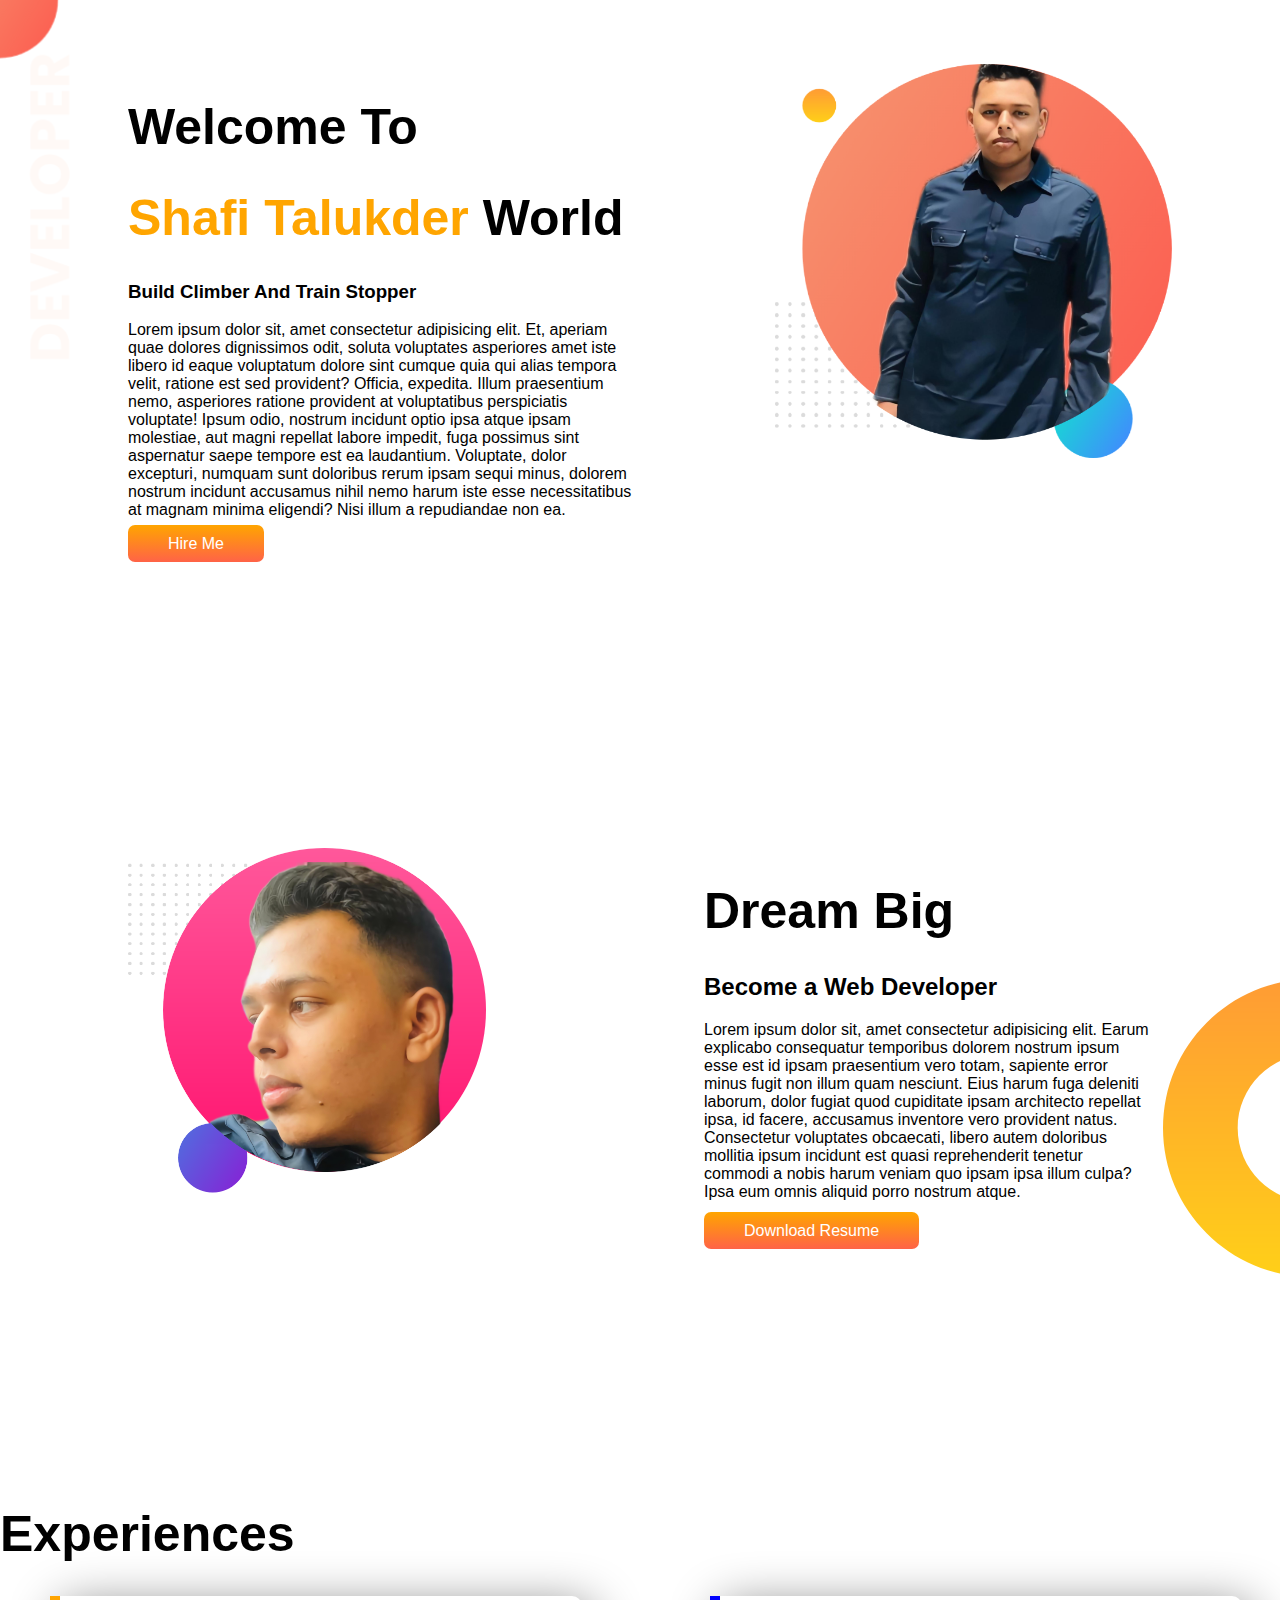
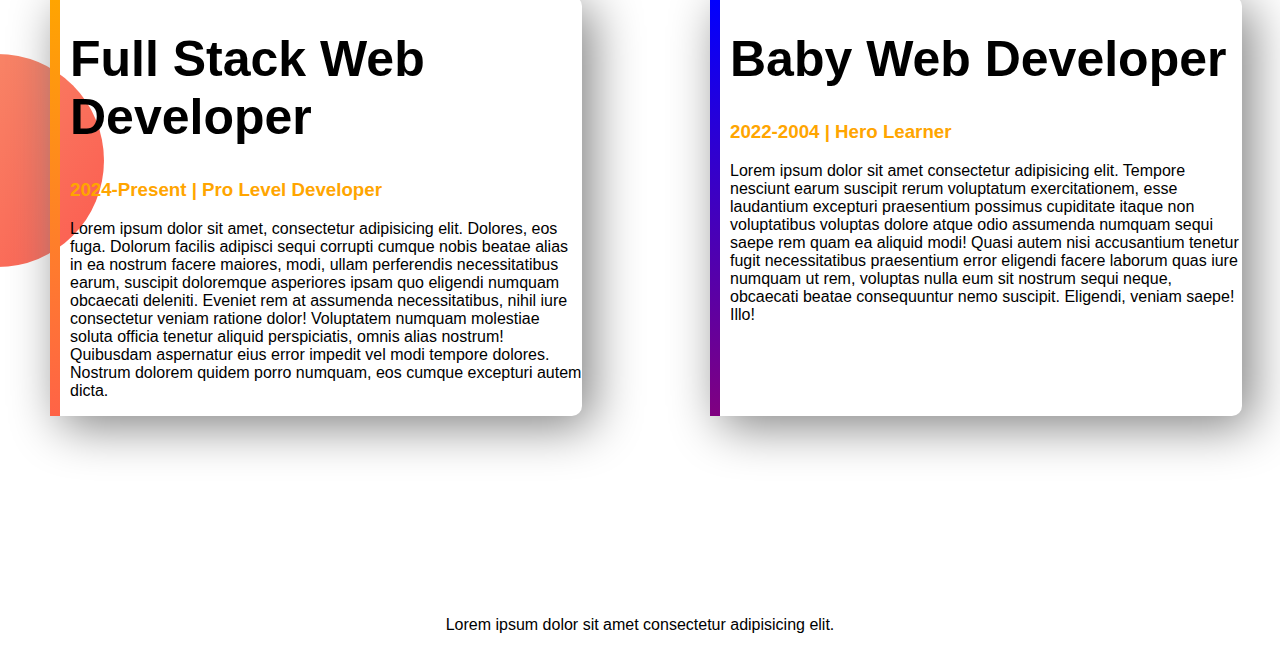
<file: index.html>
<!DOCTYPE html>
<html lang="en">
<head>
    <meta charset="UTF-8">
    <meta http-equiv="X-UA-Compatible" content="IE=edge">
    <meta name="viewport" content="width=device-width, initial-scale=1.0">
    <style>
        @import url('https://fonts.googleapis.com/css2?family=Roboto+Condensed:wght@300&family=Yomogi&display=swap');
    </style>
    <link rel="stylesheet" href="style.css">
    <title>Programmer Talukder</title>
</head>
<body>
    <section class="top-banner flexible" >
        <div class="half-width"><h1>Welcome To</h1>
            <h1><span class="orange-color">Shafi Talukder </span>World</h1>
            <h3>Build Climber And Train Stopper</h3>
            <p>Lorem ipsum dolor sit, amet consectetur adipisicing elit. Et, aperiam quae dolores dignissimos odit, soluta voluptates asperiores amet iste libero id eaque voluptatum dolore sint cumque quia qui alias tempora velit, ratione est sed provident? Officia, expedita. Illum praesentium nemo, asperiores ratione provident at voluptatibus perspiciatis voluptate! Ipsum odio, nostrum incidunt optio ipsa atque ipsam molestiae, aut magni repellat labore impedit, fuga possimus sint aspernatur saepe tempore est ea laudantium. Voluptate, dolor excepturi, numquam sunt doloribus rerum ipsam sequi minus, dolorem nostrum incidunt accusamus nihil nemo harum iste esse necessitatibus at magnam minima eligendi? Nisi illum a repudiandae non ea.</p>
            <a class="hire" href="http://youtube.com" alt="#">Hire Me</a>
        </div>
        <div class="half-width">
        <img src="my-bg2.png" alt="myphoto">
        </div>
        </section>
    <section class="dreambig flexible">
        <div class="half-width">
            <img src="my-bg2 (1).png">
        </div>
        <div class="half-width" id="pra">
            <h1>Dream Big</h1>
            <h2>Become a Web Developer</h2>
            <p class>Lorem ipsum dolor sit, amet consectetur adipisicing elit. Earum explicabo consequatur temporibus dolorem nostrum ipsum esse est id ipsam praesentium vero totam, sapiente error minus fugit non illum quam nesciunt. Eius harum fuga deleniti laborum, dolor fugiat quod cupiditate ipsam architecto repellat ipsa, id facere, accusamus inventore vero provident natus. Consectetur voluptates obcaecati, libero autem doloribus mollitia ipsum incidunt est quasi reprehenderit tenetur commodi a nobis harum veniam quo ipsam ipsa illum culpa? Ipsa eum omnis aliquid porro nostrum atque.</p>
            <a href="http://google.com" alt="#" class="hire">Download Resume</a>
        </div>

    </section>
    <section class="experience">
        <h1>Experiences</h1>
        <div class="flexible">
        <div class="width">
            <h1>Full Stack Web Developer</h1>
            <h3 class="orange-color">2024-Present | Pro Level Developer</h3>
            <p>Lorem ipsum dolor sit amet, consectetur adipisicing elit. Dolores, eos fuga. Dolorum facilis adipisci sequi corrupti cumque nobis beatae alias in ea nostrum facere maiores, modi, ullam perferendis necessitatibus earum, suscipit doloremque asperiores ipsam quo eligendi numquam obcaecati deleniti. Eveniet rem at assumenda necessitatibus, nihil iure consectetur veniam ratione dolor! Voluptatem numquam molestiae soluta officia tenetur aliquid perspiciatis, omnis alias nostrum! Quibusdam aspernatur eius error impedit vel modi tempore dolores. Nostrum dolorem quidem porro numquam, eos cumque excepturi autem dicta.</p>
        </div>
        <div class="width width2">
            <h1>Baby Web Developer</h1>
            <h3 class="orange-color">2022-2004 | Hero Learner</h3>
            <p class="we">Lorem ipsum dolor sit amet consectetur adipisicing elit. Tempore nesciunt earum suscipit rerum voluptatum exercitationem, esse laudantium excepturi praesentium possimus cupiditate itaque non voluptatibus voluptas dolore atque odio assumenda numquam sequi saepe rem quam ea aliquid modi! Quasi autem nisi accusantium tenetur fugit necessitatibus praesentium error eligendi facere laborum quas iure numquam ut rem, voluptas nulla eum sit nostrum sequi neque, obcaecati beatae consequuntur nemo suscipit. Eligendi, veniam saepe! Illo!</p>
        </div>
        </div>

    </section>
    <footer>
        <p>Lorem ipsum dolor sit amet consectetur adipisicing elit.</p>
    </footer>
</body>
</html>
</file>
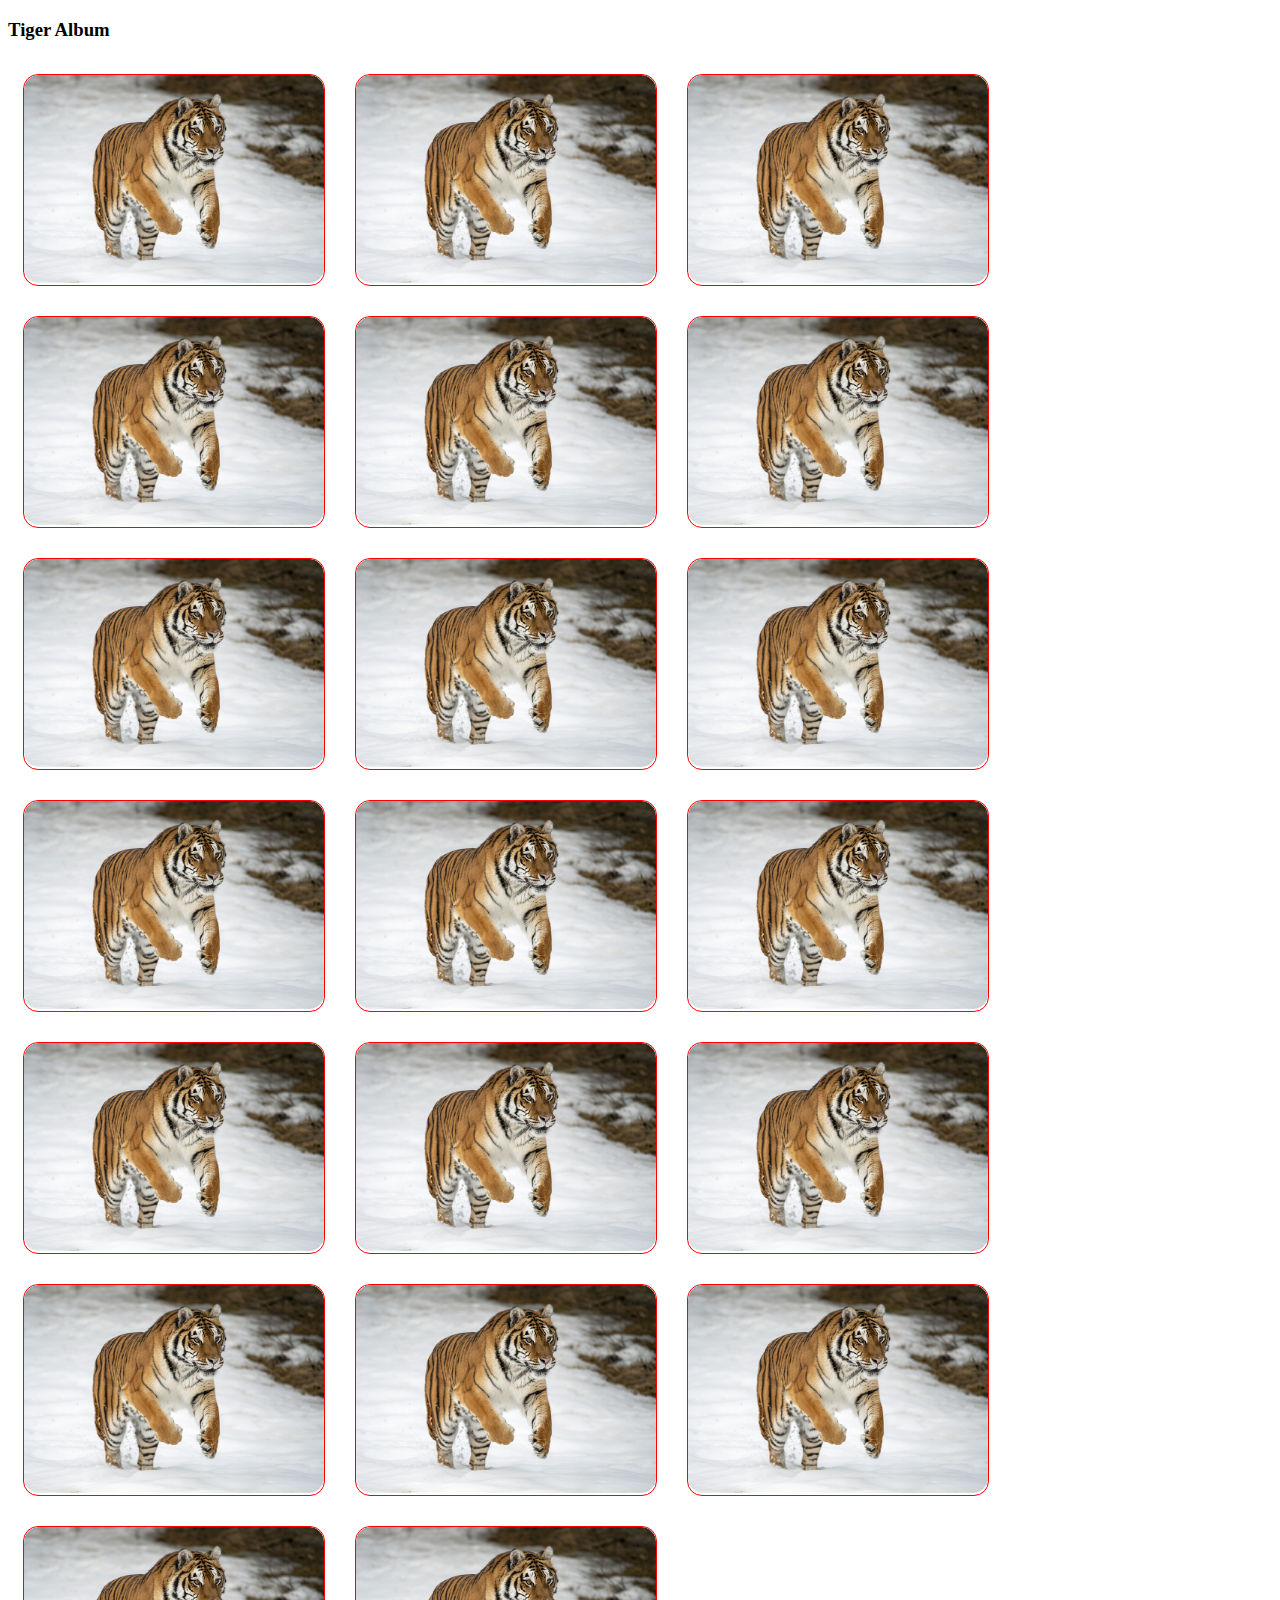
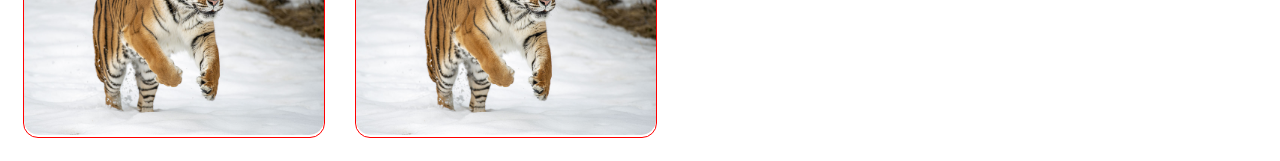
<file: tiger.html>
<!DOCTYPE html>
<html lang="en">
<head>
    <meta charset="UTF-8">
    <meta http-equiv="X-UA-Compatible" content="IE=edge">
    <meta name="viewport" content="width=device-width, initial-scale=1.0">
    <title>Document</title>
    <style>
        .photo-frame {
            width: 300px;
            height: 210px;
            border: 1px solid red;
            border-radius: 15px;
            position: relative;
            border-radius: 15px;
            margin:15px;
            overflow: hidden;
        }
        .photo img{
            max-width:100%;
            border-radius: 15px;
        }
        .photo-detail{
            position: absolute;
            width: 300px;
            top: 0;
            display:none;
        }
        .photo-detail p{
            color: white;
        }
        .photo-frame:hover .photo-detail{
            display: block;
            background-color: rgb(236, 222, 91, 0.25);
            
        }
        .photo-album{
            display:flex;
            flex-wrap:wrap;
        }
        .photo-frame:hover .photo{
            transform: scale(1.5) rotate(360deg);
            transition: transform 1s ease-in-out;
        }
    </style>
</head>
<body>
    <section>
        <h3>
            Tiger Album
        </h3>
        <div class="photo-album">
            <div class="photo-frame">
                <div class="photo">
                    <img src="tiger-Siberian.jpg">
                </div>
                <div class="photo-detail">
                    <p>Lorem ipsum dolor sit amet consectetur adipisicing elit. Quia beatae tempora saepe quasi ex nam at? Corrupti, placeat ducimus tempore illum recusandae, consequatur dolor maxime ullam, cumque reprehenderit perspiciatis voluptatibus.</p>
                </div>
            </div>
            <div class="photo-frame">
                <div class="photo">
                    <img src="tiger-Siberian.jpg">
                </div>
                <div class="photo-detail">
                    <p>Lorem ipsum dolor sit amet consectetur adipisicing elit. Quia beatae tempora saepe quasi ex nam at? Corrupti, placeat ducimus tempore illum recusandae, consequatur dolor maxime ullam, cumque reprehenderit perspiciatis voluptatibus.</p>
                </div>
            </div>
            <div class="photo-frame">
                <div class="photo">
                    <img src="tiger-Siberian.jpg">
                </div>
                <div class="photo-detail">
                    <p>Lorem ipsum dolor sit amet consectetur adipisicing elit. Quia beatae tempora saepe quasi ex nam at? Corrupti, placeat ducimus tempore illum recusandae, consequatur dolor maxime ullam, cumque reprehenderit perspiciatis voluptatibus.</p>
                </div>
            </div>
            <div class="photo-frame">
                <div class="photo">
                    <img src="tiger-Siberian.jpg">
                </div>
                <div class="photo-detail">
                    <p>Lorem ipsum dolor sit amet consectetur adipisicing elit. Quia beatae tempora saepe quasi ex nam at? Corrupti, placeat ducimus tempore illum recusandae, consequatur dolor maxime ullam, cumque reprehenderit perspiciatis voluptatibus.</p>
                </div>
            </div>
            <div class="photo-frame">
                <div class="photo">
                    <img src="tiger-Siberian.jpg">
                </div>
                <div class="photo-detail">
                    <p>Lorem ipsum dolor sit amet consectetur adipisicing elit. Quia beatae tempora saepe quasi ex nam at? Corrupti, placeat ducimus tempore illum recusandae, consequatur dolor maxime ullam, cumque reprehenderit perspiciatis voluptatibus.</p>
                </div>
            </div>
            <div class="photo-frame">
                <div class="photo">
                    <img src="tiger-Siberian.jpg">
                </div>
                <div class="photo-detail">
                    <p>Lorem ipsum dolor sit amet consectetur adipisicing elit. Quia beatae tempora saepe quasi ex nam at? Corrupti, placeat ducimus tempore illum recusandae, consequatur dolor maxime ullam, cumque reprehenderit perspiciatis voluptatibus.</p>
                </div>
            </div>
            <div class="photo-frame">
                <div class="photo">
                    <img src="tiger-Siberian.jpg">
                </div>
                <div class="photo-detail">
                    <p>Lorem ipsum dolor sit amet consectetur adipisicing elit. Quia beatae tempora saepe quasi ex nam at? Corrupti, placeat ducimus tempore illum recusandae, consequatur dolor maxime ullam, cumque reprehenderit perspiciatis voluptatibus.</p>
                </div>
            </div>
            <div class="photo-frame">
                <div class="photo">
                    <img src="tiger-Siberian.jpg">
                </div>
                <div class="photo-detail">
                    <p>Lorem ipsum dolor sit amet consectetur adipisicing elit. Quia beatae tempora saepe quasi ex nam at? Corrupti, placeat ducimus tempore illum recusandae, consequatur dolor maxime ullam, cumque reprehenderit perspiciatis voluptatibus.</p>
                </div>
            </div>
            <div class="photo-frame">
                <div class="photo">
                    <img src="tiger-Siberian.jpg">
                </div>
                <div class="photo-detail">
                    <p>Lorem ipsum dolor sit amet consectetur adipisicing elit. Quia beatae tempora saepe quasi ex nam at? Corrupti, placeat ducimus tempore illum recusandae, consequatur dolor maxime ullam, cumque reprehenderit perspiciatis voluptatibus.</p>
                </div>
            </div>
            <div class="photo-frame">
                <div class="photo">
                    <img src="tiger-Siberian.jpg">
                </div>
                <div class="photo-detail">
                    <p>Lorem ipsum dolor sit amet consectetur adipisicing elit. Quia beatae tempora saepe quasi ex nam at? Corrupti, placeat ducimus tempore illum recusandae, consequatur dolor maxime ullam, cumque reprehenderit perspiciatis voluptatibus.</p>
                </div>
            </div>
            <div class="photo-frame">
                <div class="photo">
                    <img src="tiger-Siberian.jpg">
                </div>
                <div class="photo-detail">
                    <p>Lorem ipsum dolor sit amet consectetur adipisicing elit. Quia beatae tempora saepe quasi ex nam at? Corrupti, placeat ducimus tempore illum recusandae, consequatur dolor maxime ullam, cumque reprehenderit perspiciatis voluptatibus.</p>
                </div>
            </div>
            <div class="photo-frame">
                <div class="photo">
                    <img src="tiger-Siberian.jpg">
                </div>
                <div class="photo-detail">
                    <p>Lorem ipsum dolor sit amet consectetur adipisicing elit. Quia beatae tempora saepe quasi ex nam at? Corrupti, placeat ducimus tempore illum recusandae, consequatur dolor maxime ullam, cumque reprehenderit perspiciatis voluptatibus.</p>
                </div>
            </div>
            <div class="photo-frame">
                <div class="photo">
                    <img src="tiger-Siberian.jpg">
                </div>
                <div class="photo-detail">
                    <p>Lorem ipsum dolor sit amet consectetur adipisicing elit. Quia beatae tempora saepe quasi ex nam at? Corrupti, placeat ducimus tempore illum recusandae, consequatur dolor maxime ullam, cumque reprehenderit perspiciatis voluptatibus.</p>
                </div>
            </div>
            <div class="photo-frame">
                <div class="photo">
                    <img src="tiger-Siberian.jpg">
                </div>
                <div class="photo-detail">
                    <p>Lorem ipsum dolor sit amet consectetur adipisicing elit. Quia beatae tempora saepe quasi ex nam at? Corrupti, placeat ducimus tempore illum recusandae, consequatur dolor maxime ullam, cumque reprehenderit perspiciatis voluptatibus.</p>
                </div>
            </div>
            <div class="photo-frame">
                <div class="photo">
                    <img src="tiger-Siberian.jpg">
                </div>
                <div class="photo-detail">
                    <p>Lorem ipsum dolor sit amet consectetur adipisicing elit. Quia beatae tempora saepe quasi ex nam at? Corrupti, placeat ducimus tempore illum recusandae, consequatur dolor maxime ullam, cumque reprehenderit perspiciatis voluptatibus.</p>
                </div>
            </div>
            <div class="photo-frame">
                <div class="photo">
                    <img src="tiger-Siberian.jpg">
                </div>
                <div class="photo-detail">
                    <p>Lorem ipsum dolor sit amet consectetur adipisicing elit. Quia beatae tempora saepe quasi ex nam at? Corrupti, placeat ducimus tempore illum recusandae, consequatur dolor maxime ullam, cumque reprehenderit perspiciatis voluptatibus.</p>
                </div>
            </div>
            <div class="photo-frame">
                <div class="photo">
                    <img src="tiger-Siberian.jpg">
                </div>
                <div class="photo-detail">
                    <p>Lorem ipsum dolor sit amet consectetur adipisicing elit. Quia beatae tempora saepe quasi ex nam at? Corrupti, placeat ducimus tempore illum recusandae, consequatur dolor maxime ullam, cumque reprehenderit perspiciatis voluptatibus.</p>
                </div>
            </div>
            <div class="photo-frame">
                <div class="photo">
                    <img src="tiger-Siberian.jpg">
                </div>
                <div class="photo-detail">
                    <p>Lorem ipsum dolor sit amet consectetur adipisicing elit. Quia beatae tempora saepe quasi ex nam at? Corrupti, placeat ducimus tempore illum recusandae, consequatur dolor maxime ullam, cumque reprehenderit perspiciatis voluptatibus.</p>
                </div>
            </div>
            <div class="photo-frame">
                <div class="photo">
                    <img src="tiger-Siberian.jpg">
                </div>
                <div class="photo-detail">
                    <p>Lorem ipsum dolor sit amet consectetur adipisicing elit. Quia beatae tempora saepe quasi ex nam at? Corrupti, placeat ducimus tempore illum recusandae, consequatur dolor maxime ullam, cumque reprehenderit perspiciatis voluptatibus.</p>
                </div>
            </div>
            <div class="photo-frame">
                <div class="photo">
                    <img src="tiger-Siberian.jpg">
                </div>
                <div class="photo-detail">
                    <p>Lorem ipsum dolor sit amet consectetur adipisicing elit. Quia beatae tempora saepe quasi ex nam at? Corrupti, placeat ducimus tempore illum recusandae, consequatur dolor maxime ullam, cumque reprehenderit perspiciatis voluptatibus.</p>
                </div>
            </div>
        </div>
    </section>
</body>
</html>
</file>
<file: style.css>
body{
    margin:0px;
    font-family:'Poppins', sans-serif;
}
h1{
    font-family:'Poppins' , sans-serif;
    font-size: 50px;
}
.orange-color {
    color: orange;
}
.flexible{
    display:flex;
}
.experience{
    background-image: url(exp-bg.png);
    background-repeat: no-repeat;
    background-position: left center;
    margin-bottom: 200px;
}
.half-width{
    width:50%;
    padding-left:10%;
    padding-top: 5%;
    margin-bottom: 231px;
}
.width{
    width:40%;
    margin-left: 50px;
    padding-left: 10px;
    box-shadow: 10px 10px 50px gray;
    border-radius:10px;
    border-left: 10px solid;
    border-image: linear-gradient(orange, tomato);
    border-image-slice: 1;

}
.half-width img{
    width:80%;
}
.width2{
    margin-left:10%;
    border-left: 10px solid;
    border-image: linear-gradient(blue, purple);
    border-image-slice: 1;
}
.hire{
    text-decoration: none;
    padding: 10px 40px;
    border-radius:7px;
    background-image: linear-gradient(orange, tomato);
    color:white;
    font-weight: 700px;

}
.top-banner{
    background-image: url(top-banner.png);
    background-repeat: no-repeat;
}
.dreambig{
    background-image: url(dream-bg.png);
    background-repeat: no-repeat;
    background-position: right;
    height:auto;
}
#pra{
    margin-right: 10%;
}
#pra p{
    padding-bottom: 5px;
}
.we{
    font-weight: 500px;
}
footer p{
    text-align:center;
}
</file>
